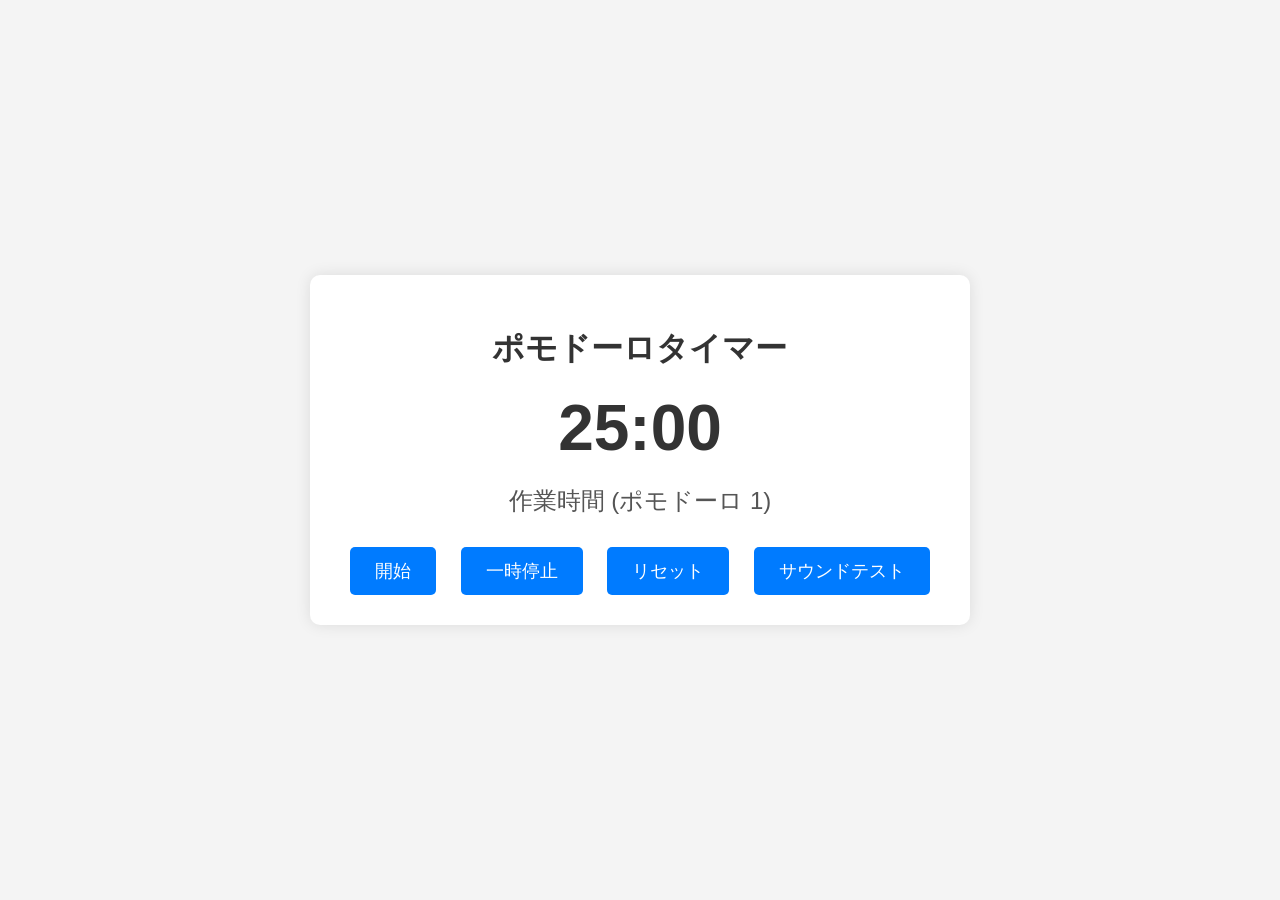
<file: index.html>
<!DOCTYPE html>
<html lang="ja">
<head>
    <meta charset="UTF-8">
    <meta name="viewport" content="width=device-width, initial-scale=1.0">
    <title>ポモドーロタイマー</title>
    <link rel="stylesheet" href="style.css">
</head>
<body>
    <div class="timer-container">
        <h1>ポモドーロタイマー</h1>
        <div class="timer-display" id="timer-display">25:00</div>
        <div class="status-display" id="status-display">作業時間</div>
        <div class="controls">
            <button id="start-button">開始</button>
            <button id="pause-button">一時停止</button>
            <button id="reset-button">リセット</button>
            <button id="test-sound-button">サウンドテスト</button>
        </div>
    </div>
    <script src="script.js"></script>
</body>
</html>
</file>
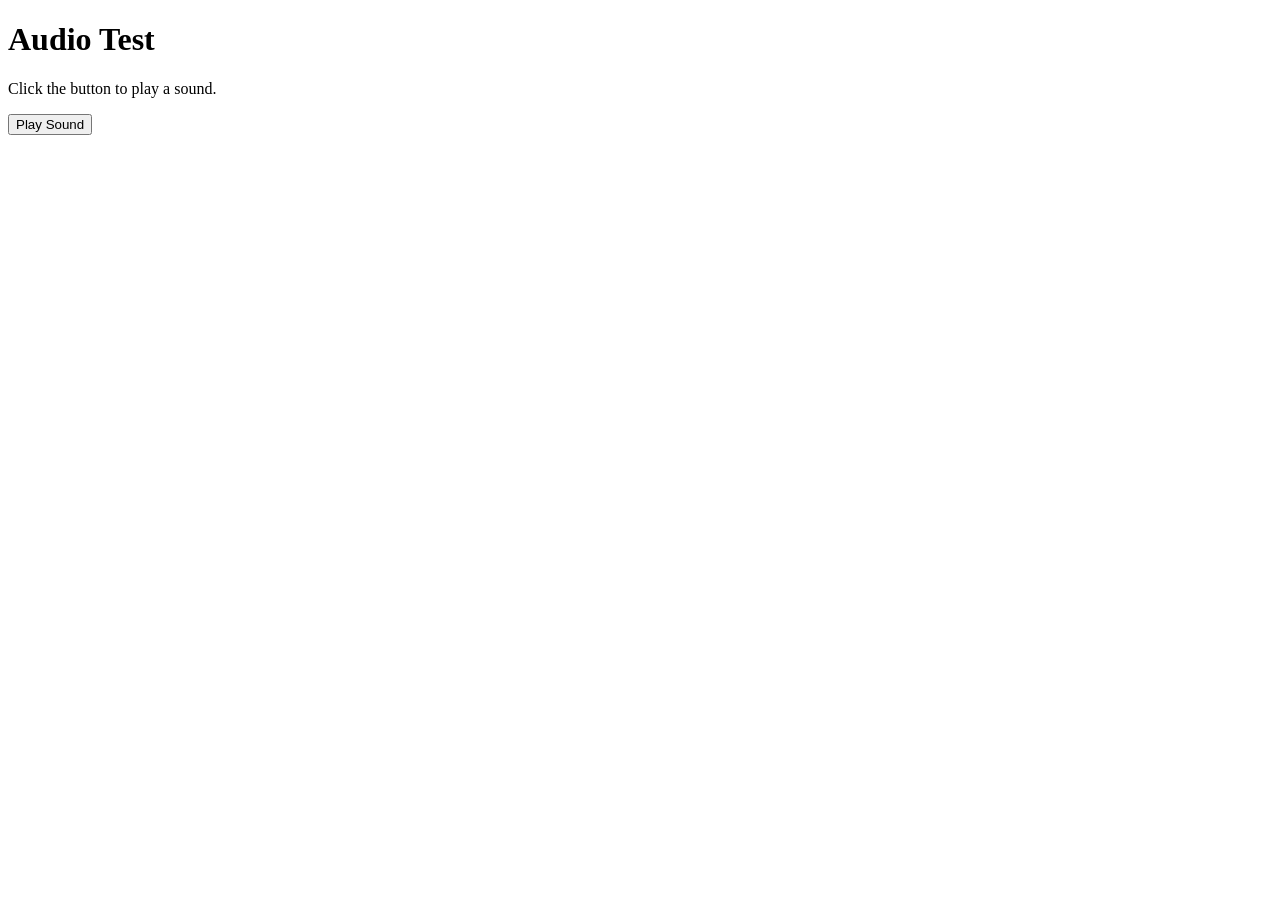
<file: test.html>
<!DOCTYPE html>
<html lang="en">
<head>
    <meta charset="UTF-8">
    <title>Audio Test</title>
</head>
<body>
    <h1>Audio Test</h1>
    <p>Click the button to play a sound.</p>
    <button id="play-button">Play Sound</button>

    <script>
        const audio = new Audio('https://upload.wikimedia.org/wikipedia/commons/c/c8/KDE_Beep_Beep.ogg');
        const playButton = document.getElementById('play-button');

        playButton.addEventListener('click', () => {
            audio.play()
                .then(() => console.log('Playback started successfully.'))
                .catch(error => console.error('Playback failed:', error));
        });
    </script>
</body>
</html>
</file>
<file: style.css>
body {
    font-family: 'Arial', sans-serif;
    display: flex;
    justify-content: center;
    align-items: center;
    min-height: 100vh;
    background-color: #f4f4f4;
    margin: 0;
}

.timer-container {
    background-color: #fff;
    padding: 30px;
    border-radius: 10px;
    box-shadow: 0 0 15px rgba(0, 0, 0, 0.1);
    text-align: center;
}

h1 {
    color: #333;
    margin-bottom: 20px;
}

.timer-display {
    font-size: 4em;
    font-weight: bold;
    color: #333;
    margin-bottom: 20px;
}

.status-display {
    font-size: 1.5em;
    color: #555;
    margin-bottom: 30px;
}

.controls button {
    background-color: #007bff;
    color: #fff;
    border: none;
    padding: 12px 25px;
    margin: 0 10px;
    border-radius: 5px;
    font-size: 1.1em;
    cursor: pointer;
    transition: background-color 0.3s ease;
}

.controls button:hover {
    background-color: #0056b3;
}

.controls button:active {
    background-color: #004085;
}
</file>
